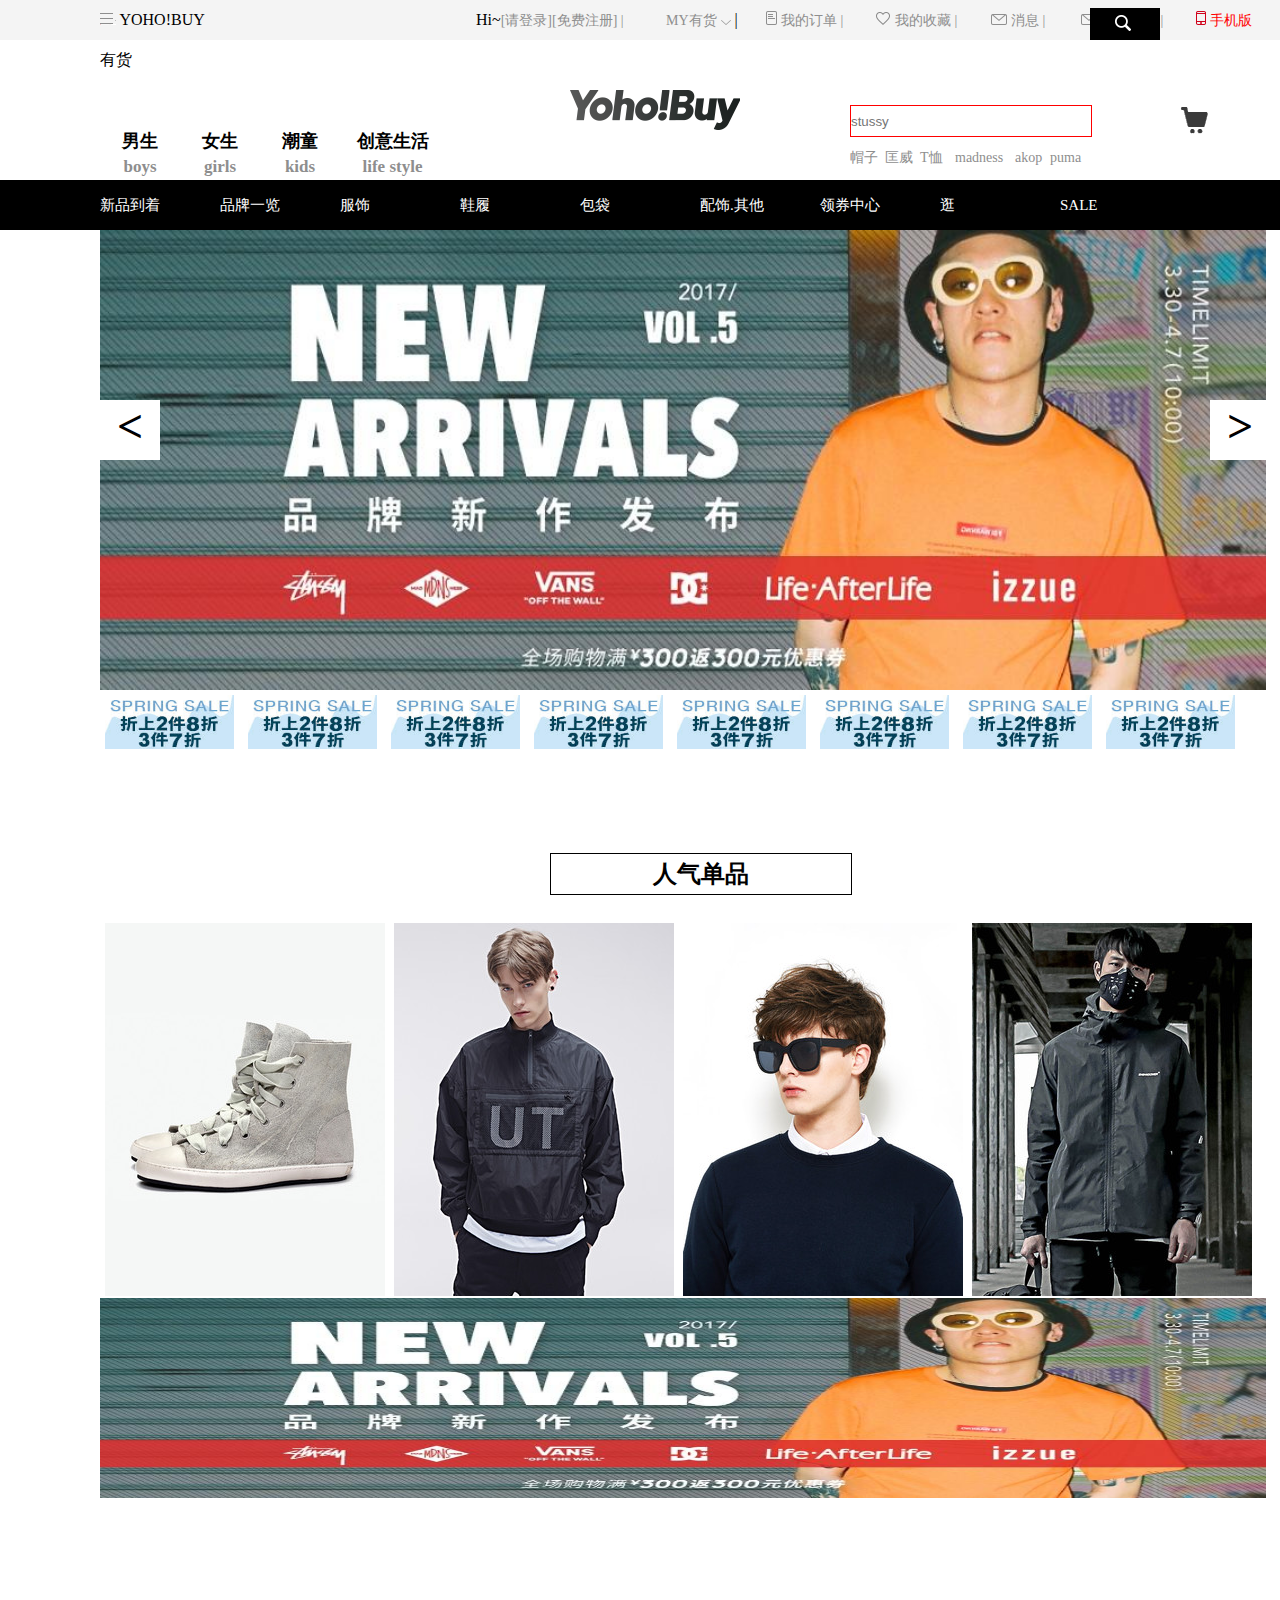
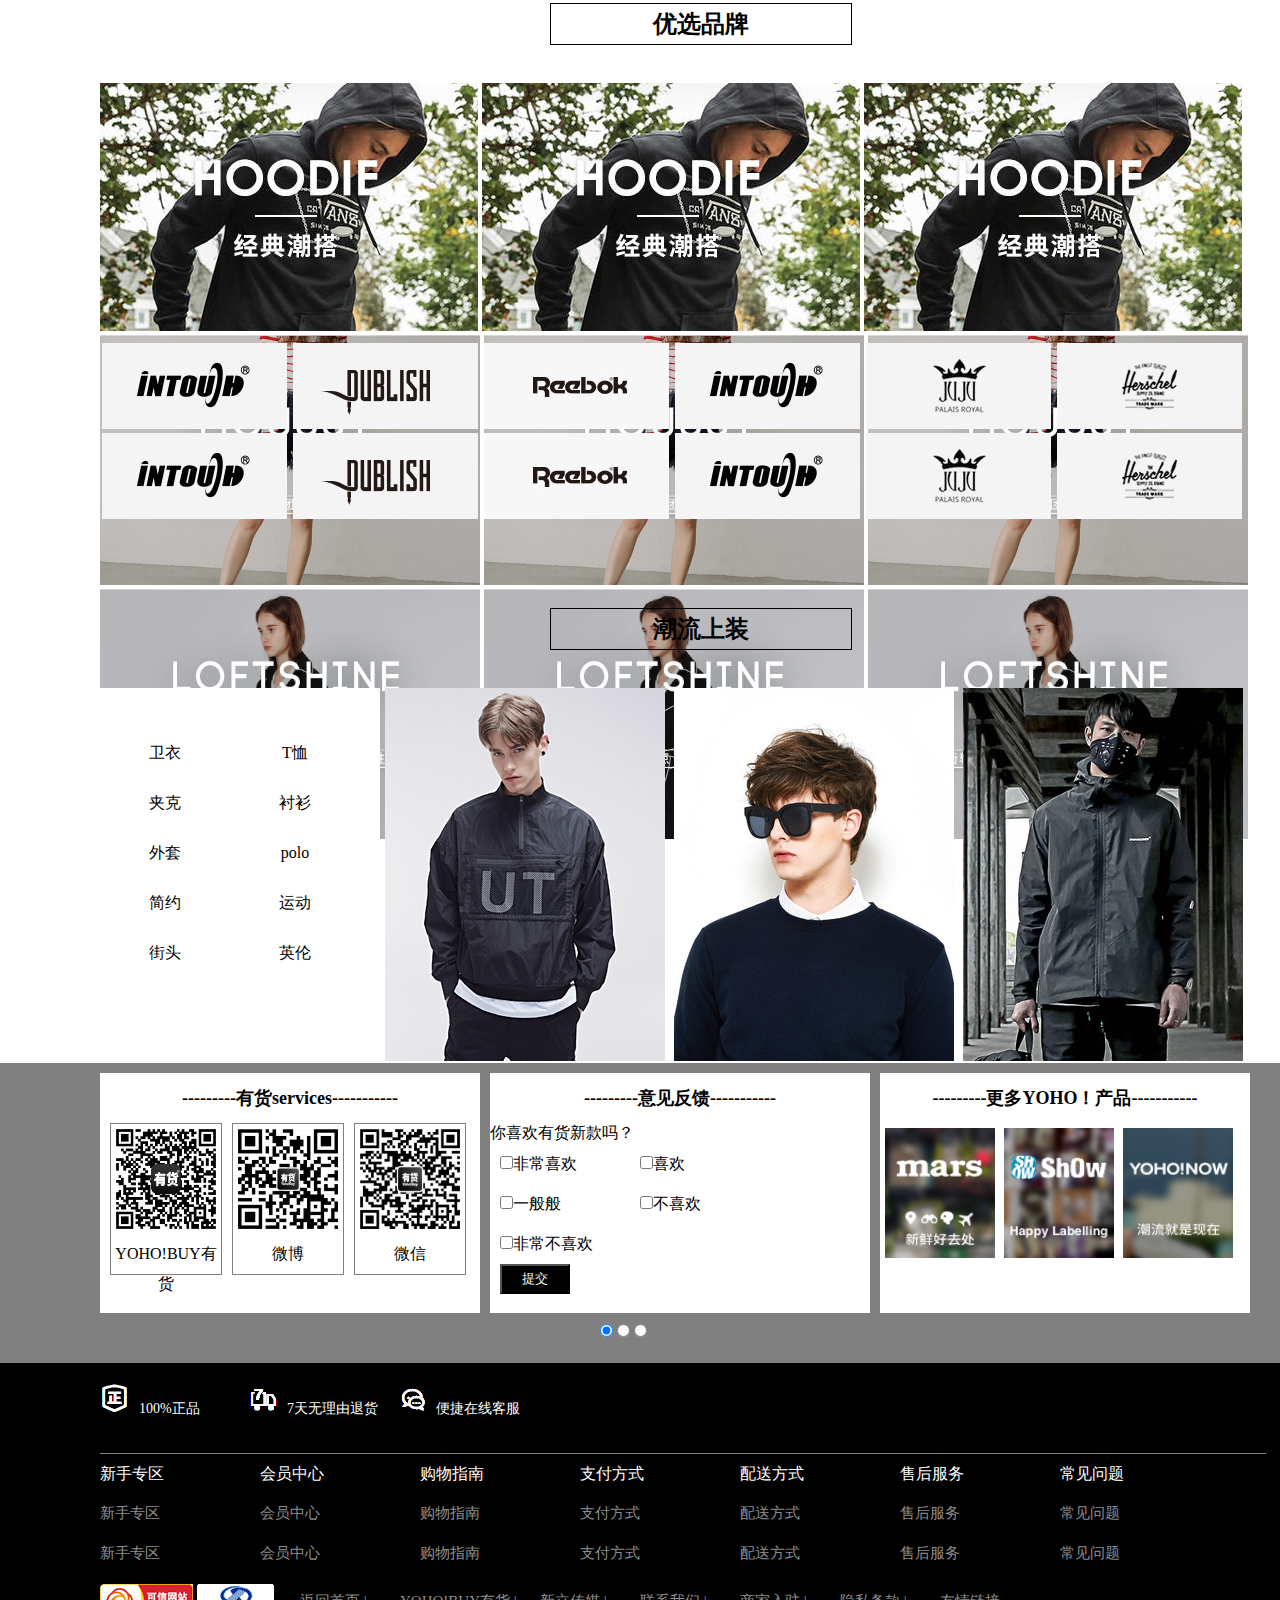
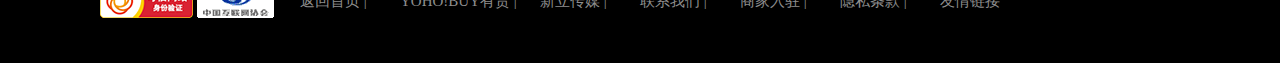
<file: 一期yoho/index.html>
<!DOCTYPE html>
<html lang="en">
<head>
    <meta charset="UTF-8">
    <title>yoho</title>
    <link rel="stylesheet" href="一期yoho.css"/>
</head>
<body>
<div class="top">
    <div class="topLeft">
        <span class="topLeft-span"></span>
        <a class="topLeft-a" href="">YOHO!BUY有货</a>
    </div>
    <div class="topLeft-bottom">
        <ul>
            <li><a href="">YOHO!</a></li>
            <li><a href="">YOHO!BOYS</a></li>
            <li><a href="">YOHO!GIRLS</a></li>
            <li><a href="">YOHO!SHOW</a></li>
            <li><a href="">YO'HOOD</a></li>
        </ul>
    </div>
    <div class="topRight">
        <ul>
            <li class="topRight-li1">
                Hi~<a href="">[请登录]</a><a href="">[免费注册]&nbsp;|&nbsp;</a>
            </li>
            <li class="topRight-li2">
                <a href="">MY有货</a>
                <span class="topRight-li2-span"></span>&nbsp;|&nbsp;
            </li>
            <li class="topRight-li3">
                <span class="topRight-li3-span"></span>
                <a href="">我的订单&nbsp;|&nbsp;</a>
            </li>
            <li class="topRight-li4">
                <span class="topRight-li4-span"></span>
                <a href="">我的收藏&nbsp;|&nbsp;</a></li>
            <li class="topRight-li5">
                <span class="topRight-li5-span"></span>
                <a href="">消息&nbsp;|&nbsp;</a></li>
            <li class="topRight-li6">
                <span class="topRight-li6-span"></span>
                <a href="">客户服务&nbsp;|&nbsp;</a>
            </li>
            <li class="topRight-li7">
                <span class="topRight-li7-span"></span>
                <a href="" id="topRight-li7-a">手机版</a>
            </li>
        </ul>
    </div>
</div>
<div class="logo">
    <div class="logoLeft">
        <ul>
            <li class="boy">
                <h1 class="boy1"><a class="BOY1">男生</a></h1>
                <h1 class="boy2"><a class="BOY2">boys</a></h1>
            </li>
            <li class="girl">
                <h1 class="girl1"><a class="GIRL1">女生</a></h1>
                <h1 class="girl2"><a class="GIRL2">girls</a></h1>
            </li>
            <li class="kids">
                <h1 class="kids1"><a class="KIDS1">潮童</a></h1>
                <h1 class="kids2"><a class="KIDS2">kids</a></h1>
            </li>
            <li id="logoLeft-end">
                <h1 class="logoLeft-H1"><a href="">创意生活</a></h1>
                <h1 class="logoLeft-H2"><a href="">life style</a></h1>
            </li>
        </ul>
    </div>
    <div class="mainLogo"></div>
    <div class="logoRight">
        <div>
            <form method="get" action="">
                <input type="text" placeholder="stussy" id="inp"/>
                <a href="" class="search"></a>
            </form>
            <div class="buycar"></div>
            <ul>
                <li><a href="">帽子</a></li>
                <li><a href="">匡威</a></li>
                <li><a href="">T恤</a></li>
                <li id="logoRight-li"><a href="">madness</a></li>
                <li><a href="">akop</a></li>
                <li><a href="">puma</a></li>
            </ul>
        </div>
    </div>
    <div class="buycar2"></div>
</div>
<div class="nav">
    <ul>
        <li><a href="">新品到着</a></li>
        <li><a href="">品牌一览</a></li>
        <li class="navCloth"><a href="">服饰</a></li>
        <li><a href="">鞋履</a></li>
        <li><a href="">包袋</a></li>
        <li><a href="">配饰.其他</a></li>
        <li><a href="">领券中心</a></li>
        <li><a href="">逛</a></li>
        <li><a href="">SALE</a></li>
    </ul>
</div>
<div class="mydiv">
    <div class="mydivLeft">
        <ul>
            <li class="cloth1"><a>上装</a></li>
            <li><a>t恤</a></li>
            <li><a>衬衫</a></li>
            <li><a>卫衣</a></li>
            <li><a>夹克</a></li>
            <li class="cloth1"><a>下装</a></li>
            <li><a>休闲</a></li>
            <li><a>卫衣</a></li>
        </ul>
    </div>
    <div class="mydivCenter">
        <ul>
            <li><a>上装</a></li>
            <li><a>t恤</a></li>
            <li class="cloth2"><a>衬衫</a></li>
            <li><a>卫衣</a></li>
            <li class="cloth2"><a>夹克</a></li>
            <li><a>下装</a></li>
            <li><a>休闲</a></li>
            <li><a>卫衣</a></li>
        </ul>
    </div>
    <div class="mydivRight">
        <ul>
            <li><a>上装</a></li>
            <li><a>t恤</a></li>
            <li><a>衬衫</a></li>
            <li><a>卫衣</a></li>
            <li><a>夹克</a></li>
            <li><a>下装</a></li>
            <li><a>休闲</a></li>
            <li><a>卫衣</a></li>
        </ul>
    </div>
    <img src="image/mydiv.jpg" class="mydivImg">
</div>
<div class="picture">
    <div class="picLeft"> < </div>
    <div class="picRight"> > </div>
</div>
<div class="pictures">
    <img src="image/01b3d02d37a50dc7be691fe2f0fc874c09.jpg" class="picture1"/>
    <img src="image/01b3d02d37a50dc7be691fe2f0fc874c09.jpg" class="picture2"/>
    <img src="image/01b3d02d37a50dc7be691fe2f0fc874c09.jpg"/>
    <img src="image/01b3d02d37a50dc7be691fe2f0fc874c09.jpg"/>
    <img src="image/01b3d02d37a50dc7be691fe2f0fc874c09.jpg"/>
    <img src="image/01b3d02d37a50dc7be691fe2f0fc874c09.jpg"/>
    <img src="image/01b3d02d37a50dc7be691fe2f0fc874c09.jpg"/>
    <img src="image/01b3d02d37a50dc7be691fe2f0fc874c09.jpg"/>
</div>
<div class="singHot">
    <h2>人气单品</h2>
    <div class="singHot-div">
        <a href=""><img src="image/01a5e8cd006d8c932b35ed9f5b321cc4bb.jpg"/></a>
        <a href=""><img src="image/029ea99112eddce58916f8676abf0561c5.jpg"/></a>
        <a href=""><img src="image/020c0379524fa8eb1c1dafc47411b2faaf.jpg"/></a>
        <a href=""><img src="image/019e5dcc6ae244aaccb8c0d7fa7e9fdec9.jpg"/></a>
    </div>
    <div class="singHot-end"><img src="image/index1.jpg"/></div>
</div>
<div class="brand">
    <h2>优选品牌</h2>
    <div class="brand-div1">
        <div class="b1 c">
            <img src="image/016843715998b76f6079f89292b93b1f2a.jpg"/>
            <img src="image/016843715998b76f6079f89292b93b1f2a.jpg"/>
            <img src="image/016843715998b76f6079f89292b93b1f2a.jpg"/>
        </div>
        <div class="b2 c">
            <img src="image/0157fab17297f20d10ec14829b4c60ed50.jpg"/>
            <img src="image/0157fab17297f20d10ec14829b4c60ed50.jpg"/>
            <img src="image/0157fab17297f20d10ec14829b4c60ed50.jpg"/>
        </div>
        <div class="b3 c">
            <img src="image/019f721494c479b0df3d86a008fe84d11d.jpg"/>
            <img src="image/019f721494c479b0df3d86a008fe84d11d.jpg"/>
            <img src="image/019f721494c479b0df3d86a008fe84d11d.jpg"/>
        </div>
    </div>
    <div class="brand-div2">
        <a href=""><img src="image/01e8cab4369c6bbd1ff1e29c752e71499a.jpg"/></a>
        <a href=""><img src="image/01f3d6cf96c63837f23bea75065f22e582.jpg"/></a>
        <a href=""><img src="image/01f5f105c37b5d988e024e5f09668e648b.jpg"/></a>
        <a href=""><img src="image/01e8cab4369c6bbd1ff1e29c752e71499a.jpg"/></a>
        <a href=""><img src="image/01f6d49ae0cb5b39e7988f91ac2eb18185.jpg"/></a>
        <a href=""><img src="image/01f25d66081a34b2deb0c6a597f087c25c.jpg"/></a>
        <a href=""><img src="image/01e8cab4369c6bbd1ff1e29c752e71499a.jpg"/></a>
        <a href=""><img src="image/01f3d6cf96c63837f23bea75065f22e582.jpg"/></a>
        <a href=""><img src="image/01f5f105c37b5d988e024e5f09668e648b.jpg"/></a>
        <a href=""><img src="image/01e8cab4369c6bbd1ff1e29c752e71499a.jpg"/></a>
        <a href=""><img src="image/01f6d49ae0cb5b39e7988f91ac2eb18185.jpg"/></a>
        <a href=""><img src="image/01f25d66081a34b2deb0c6a597f087c25c.jpg"/></a>
    </div>
</div>
<div class="Fashion">
    <h2>潮流上装</h2>
    <div class="Fashion-div">
        <div class="word">
            <ul>
                <li><a href="">卫衣</a></li>
                <li><a href="">T恤</a></li>
                <li><a href="">夹克</a></li>
                <li><a href="">衬衫</a></li>
                <li><a href="">外套</a></li>
                <li><a href="">polo</a></li>
                <li><a href="">简约</a></li>
                <li><a href="">运动</a></li>
                <li><a href="">街头</a></li>
                <li><a href="">英伦</a></li>
            </ul>
        </div>
        <a href=""><img src="image/029ea99112eddce58916f8676abf0561c5.jpg"/></a>
        <a href=""><img src="image/020c0379524fa8eb1c1dafc47411b2faaf.jpg"/></a>
        <a href=""><img src="image/019e5dcc6ae244aaccb8c0d7fa7e9fdec9.jpg"/></a>
    </div>
</div>
<div class="foot">
    <div class="footLeft">
        <p>---------有货services-----------</p>
        <div><img src="image/qr-app.png"/>YOHO!BUY有货</div>
        <div><img src="image/qr-weibo.png"/>微博</div>
        <div><img src="image/qr-weixin.png"/>微信</div>
    </div>
    <div class="footCenter">
        <p>---------意见反馈-----------</p>
        <div class="footCenter-div1">
            <span>你喜欢有货新款吗？</span><br/>
            <form action="" method="get">
                <ul class="footCenter-ul1">
                    <li><input type="checkbox"/>非常喜欢</li>
                    <li><input type="checkbox"/>一般般</li>
                    <li><input type="checkbox"/>非常不喜欢</li>
                    <input type="submit" value="提交" class="submit"/>
                </ul>

                <ul class="footCenter-ul2">
                    <li><input type="checkbox"/>喜欢</li>
                    <li><input type="checkbox"/>不喜欢</li>
                </ul>
            </form>
        </div>
        <div class="footCenter-div2">
            <span>你可以方便找到想查看的内容吗？</span><br/>
            <form action="" method="get">
                <ul class="footCenter-ul1">
                    <li><input type="checkbox"/>非常方便</li>
                    <li><input type="checkbox"/>一般般</li>
                    <li><input type="checkbox"/>非常不方便</li>
                    <input type="submit" value="提交" class="submit"/>
                </ul>

                <ul class="footCenter-ul2">
                    <li><input type="checkbox"/>方便</li>
                    <li><input type="checkbox"/>不方便</li>
                </ul>
            </form>
        </div>
        <div class="footCenter-div3">
            <span>你有哪些意见或建议？</span><br/>
            <form action="" method="get">
                <textarea style="width: 300px; height: 100px;"></textarea>
                <input type="submit" value="提交" id="submit"/>
            </form>
        </div>
    </div>
    <div class="footRight">
        <p>---------更多YOHO！产品-----------</p>
        <img src="image/mars.png"/>
        <img src="image/show.png"/>
        <img src="image/yoho.png"/>
    </div>
    <div class="footEnd">
        <form>
            <input type="radio" name="footEnd-button" class="footEnd-radio1" checked="checked">
            <input type="radio" name="footEnd-button" class="footEnd-radio2">
            <input type="radio" name="footEnd-button" class="footEnd-radio3">
        </form>

    </div>
</div>
<div class="bottom">
    <div class="bottomTop">
        <div class="bottomTop-left">
            <div><img src="image/2017-04-03_172738.png"/></div>
            <span><a href="">100%正品</a></span>
        </div>
        <div class="bottomTop-center">
            <div><img src="image/2017-04-03_172800.png"/></div>
            <span><a href="">7天无理由退货</a></span>
        </div>
        <div class="bottomTop-right">
            <div><img src="image/2017-04-03_172814.png"/></div>
            <span><a href="">便捷在线客服</a></span>
        </div>
    </div>
    <div class="bottomDown">
        <ul class="bottomDown-ul1">
            <li>新手专区</li>
            <li>会员中心</li>
            <li>购物指南</li>
            <li>支付方式</li>
            <li>配送方式</li>
            <li>售后服务</li>
            <li>常见问题</li>
        </ul>
        <ul class="bottomDown-ul2">
            <li>新手专区</li>
            <li>会员中心</li>
            <li>购物指南</li>
            <li>支付方式</li>
            <li>配送方式</li>
            <li>售后服务</li>
            <li>常见问题</li>
        </ul>
        <ul class="bottomDown-ul2">
            <li>新手专区</li>
            <li>会员中心</li>
            <li>购物指南</li>
            <li>支付方式</li>
            <li>配送方式</li>
            <li>售后服务</li>
            <li>常见问题</li>
        </ul>
        <img src="image/credit-flag3.png"/>
        <img src="image/isc2.png"/>
        <ul class="bottomDown-ul3">
            <li>返回首页&nbsp;|&nbsp;</li>
            <li id="bottomDown-ul3-li">YOHO!BUY有货&nbsp;|&nbsp;</li>
            <li>新立传媒&nbsp;|&nbsp;</li>
            <li>联系我们&nbsp;|&nbsp;</li>
            <li>商家入驻&nbsp;|&nbsp;</li>
            <li>隐私条款&nbsp;|&nbsp;</li>
            <li>友情链接</li>
        </ul>
    </div>
</div>

<script src="一期yoho.js"></script>
</body>
</html>
</file>
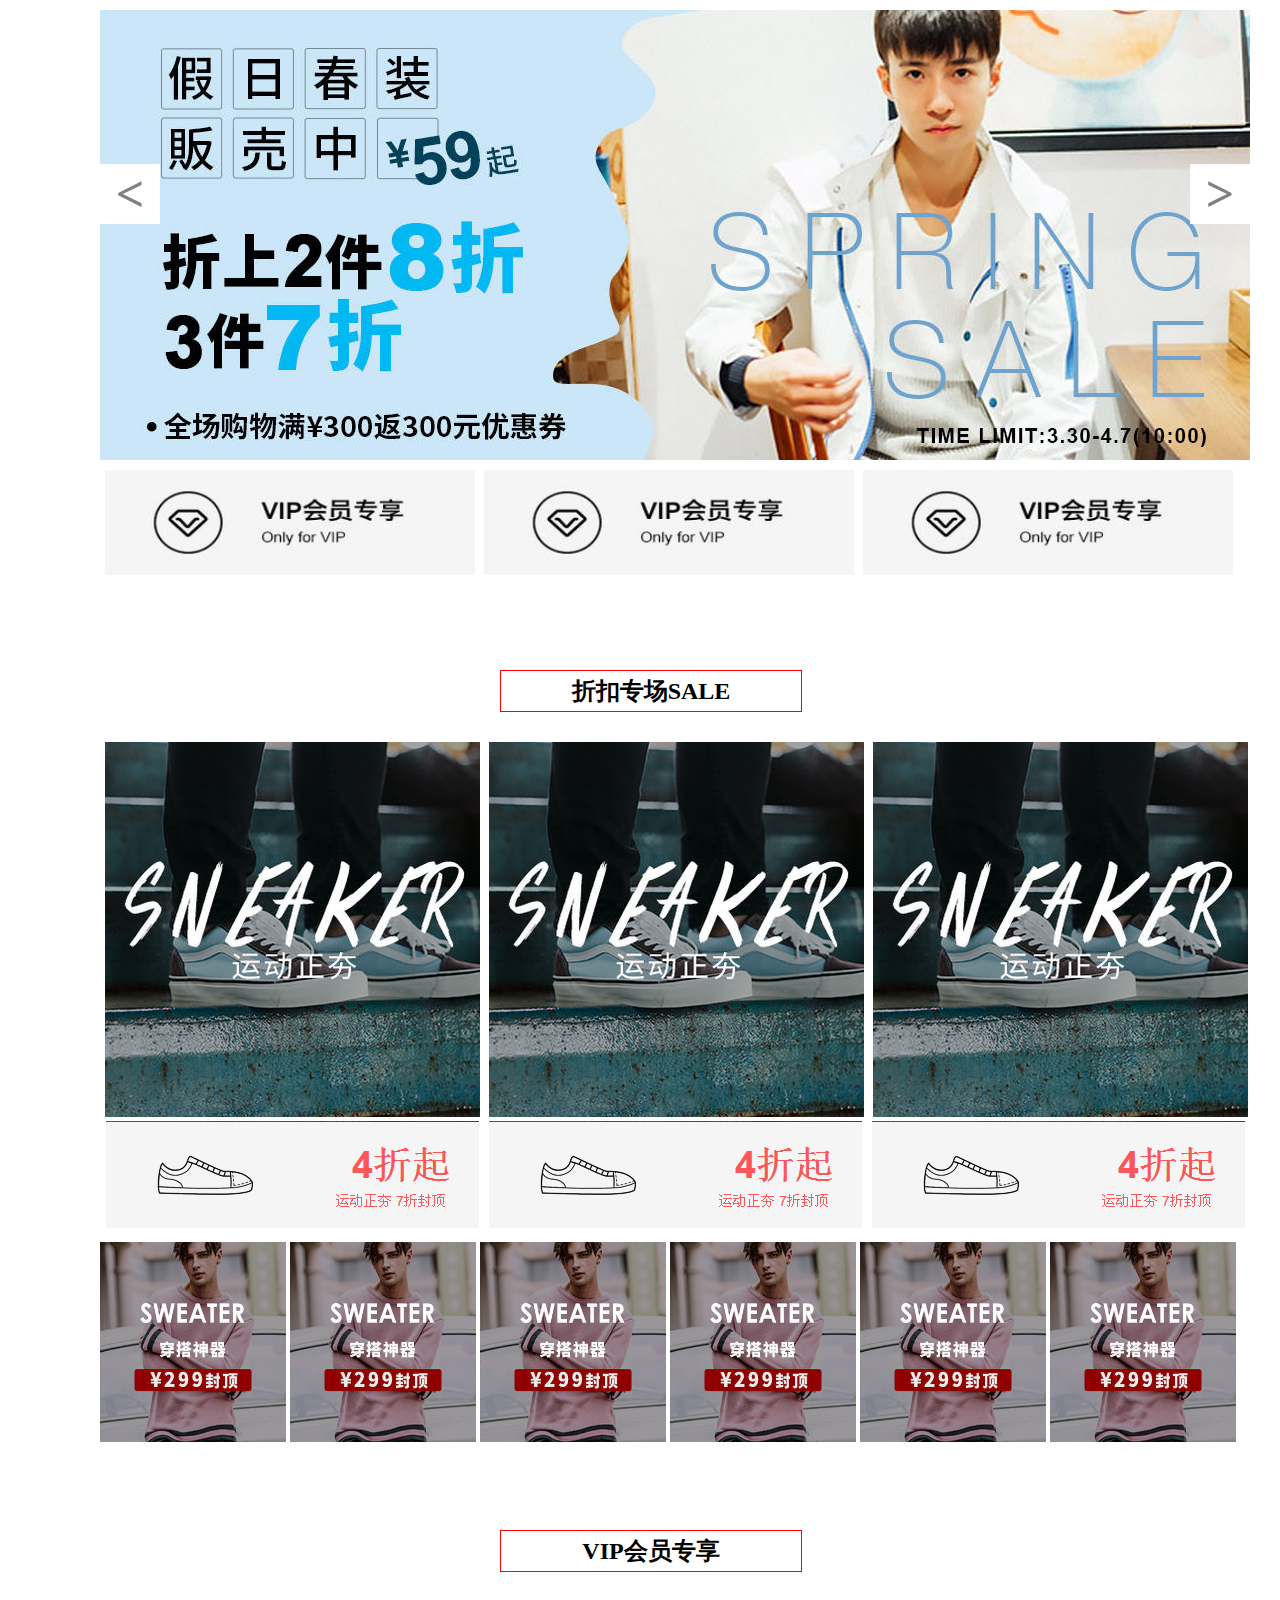
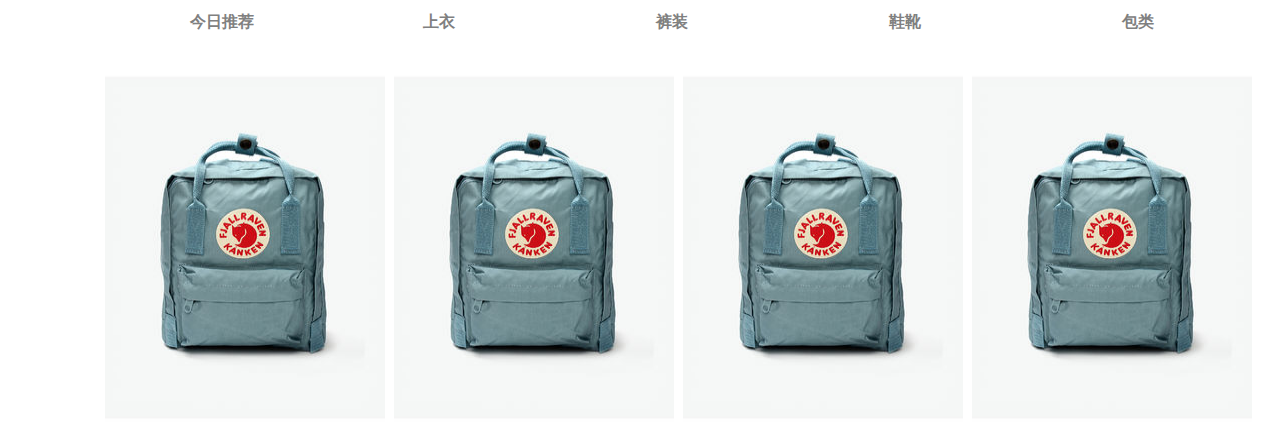
<file: 一期yoho/SALE.html>
<!DOCTYPE html>
<html lang="en">
<head>
    <meta charset="UTF-8">
    <title>Title</title>
    <link rel="stylesheet" href="SALE.css"/>
</head>
<body>
<div class="top">
    <a href=""><img src="image/sale1.jpg" class="top1"/></a>
    <div class="topLeft"><a href=""> < </a> </div>
    <div class="topRight"><a href=""> > </a></div>
</div>
<div class="vipPic">
    <a href=""><img src="image/01cc281a942c0afaabca5d01fa84759d2b.jpg" class="vipPic1"/></a>
    <a href=""><img src="image/01cc281a942c0afaabca5d01fa84759d2b.jpg" class="vipPic2"/></a>
    <a href=""><img src="image/01cc281a942c0afaabca5d01fa84759d2b.jpg"/></a>
</div>
<div class="SALE">
    <h2>折扣专场SALE</h2>
    <div class="SALE-content">
        <a href=""><img src="image/01b5d1de147ea5ad685f52b5288313e983.jpg"/></a>
        <a href=""><img src="image/01b5d1de147ea5ad685f52b5288313e983.jpg"/></a>
        <a href=""><img src="image/01b5d1de147ea5ad685f52b5288313e983.jpg"/></a>
        <a href=""><img src="image/2017-04-04_151017.png"/></a>
        <a href=""><img src="image/2017-04-04_151017.png"/></a>
        <a href=""><img src="image/2017-04-04_151017.png"/></a>
    </div>
    <div class="SALE-content2">
        <a href=""><img src="image/020016d57fca2be30b9ceccdf8d8d51f71.jpg"/></a>
        <a href=""><img src="image/020016d57fca2be30b9ceccdf8d8d51f71.jpg"/></a>
        <a href=""><img src="image/020016d57fca2be30b9ceccdf8d8d51f71.jpg"/></a>
        <a href=""><img src="image/020016d57fca2be30b9ceccdf8d8d51f71.jpg"/></a>
        <a href=""><img src="image/020016d57fca2be30b9ceccdf8d8d51f71.jpg"/></a>
        <a href=""><img src="image/020016d57fca2be30b9ceccdf8d8d51f71.jpg"/></a>
    </div>
</div>
<div class="vip">
    <h2>VIP会员专享</h2>
    <div class="vip-nav">
        <div class="vip-nav1"><span class="span1">今日推荐</span></div>
        <div class="vip-nav2"><span class="span2">上衣</span></div>
        <div class="vip-nav3"><span class="span3">裤装</span></div>
        <div class="vip-nav4"><span class="span4">鞋靴</span></div>
        <div class="vip-nav5"><span class="span5">包类</span></div>
    </div>
    <div class="vipSale1">
        <a href=""><img src="image/02c24cbd9d63094eb516156a54b6b1409c.jpg"/></a>
        <a href=""><img src="image/02c24cbd9d63094eb516156a54b6b1409c.jpg"/></a>
        <a href=""><img src="image/02c24cbd9d63094eb516156a54b6b1409c.jpg"/></a>
        <a href=""><img src="image/02c24cbd9d63094eb516156a54b6b1409c.jpg"/></a>
    </div>
    <div class="vipSale2">
        <a href=""><img src="image/022c3d315009862ec02fbc090982cb3d9e.jpg"/></a>
        <a href=""><img src="image/022c3d315009862ec02fbc090982cb3d9e.jpg"/></a>
        <a href=""><img src="image/022c3d315009862ec02fbc090982cb3d9e.jpg"/></a>
        <a href=""><img src="image/022c3d315009862ec02fbc090982cb3d9e.jpg"/></a>
    </div>
</div>
<script src="SALE.js"></script>
</body>
</html>
</file>
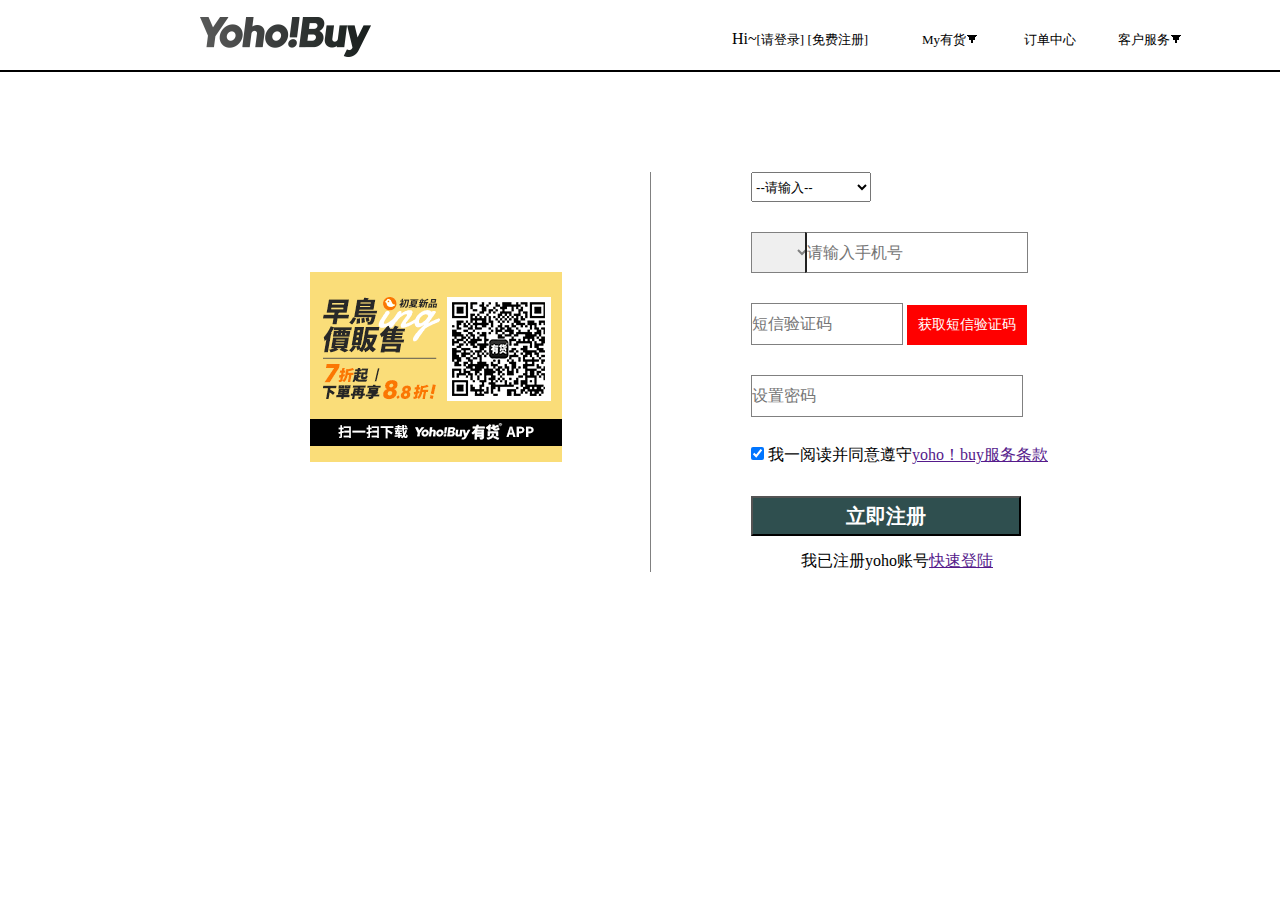
<file: 一期yoho/用户注册.html>
<!DOCTYPE html>
<html lang="en">
<head>
    <meta charset="UTF-8">
    <title>Title</title>
    <link rel="stylesheet" href="用户注册.css"/>
</head>
<body>
<div class="main">
    <div class="top">
        <div class="logo">
            <img src="image/logo_e.png"/>
        </div>
        <ul class="topRight-ul">
            <li id="topRight-li">Hi~<a href="">[请登录]</a><a href=""> [免费注册]</a></li>
            <li class="topRightli2"><a href="">My有货<img src="image/2017-04-05_210329.png"/></a></li>
            <li><a href="">订单中心</a></li>
            <li class="topRightli4"><a href="">客户服务<img src="image/2017-04-05_210329.png"/></a></li>
        </ul>
        <div class="topRight-bottom1">
            <ul>
                <li><a href="">我的收藏</a></li>
                <li><a href="">优惠券</a></li>
            </ul>
        </div>
        <div class="topRight-bottom2">
            <ul>
                <li><a href="">在线客服</a></li>
                <li><a href="">帮助中心</a></li>
            </ul>
        </div>
    </div>
    <div class="content">
        <div class="content-Left">
            <img src="image/02966861963d16cbdbeadc248ed11041d2.png"/>
        </div>
        <div class="content-Right">
            <form>
                <select class="contentRight-top" onchange="telnumChange();"> </select>
                <br/>
                <select class="contentRight-span"></select>
                <input type="text" placeholder="请输入手机号" class="tel">
                <input type="text" placeholder="短信验证码" class="message"/>
                <span class="getMessage">获取短信验证码</span>
                <input type="text" placeholder="设置密码" class="passWord">
                <br/>
                <input type="checkbox" checked="checked" class="rules">
                <span>我一阅读并同意遵守<a href="">yoho！buy服务条款</a></span>
                <input type="button" value="立即注册" class="regedit">
                <br/>
                <span class="ok">我已注册yoho账号</span><a href="">快速登陆</a>
            </form>
        </div>
    </div>
</div>
<script src="用户注册.js"></script>
</body>
</html>
</file>
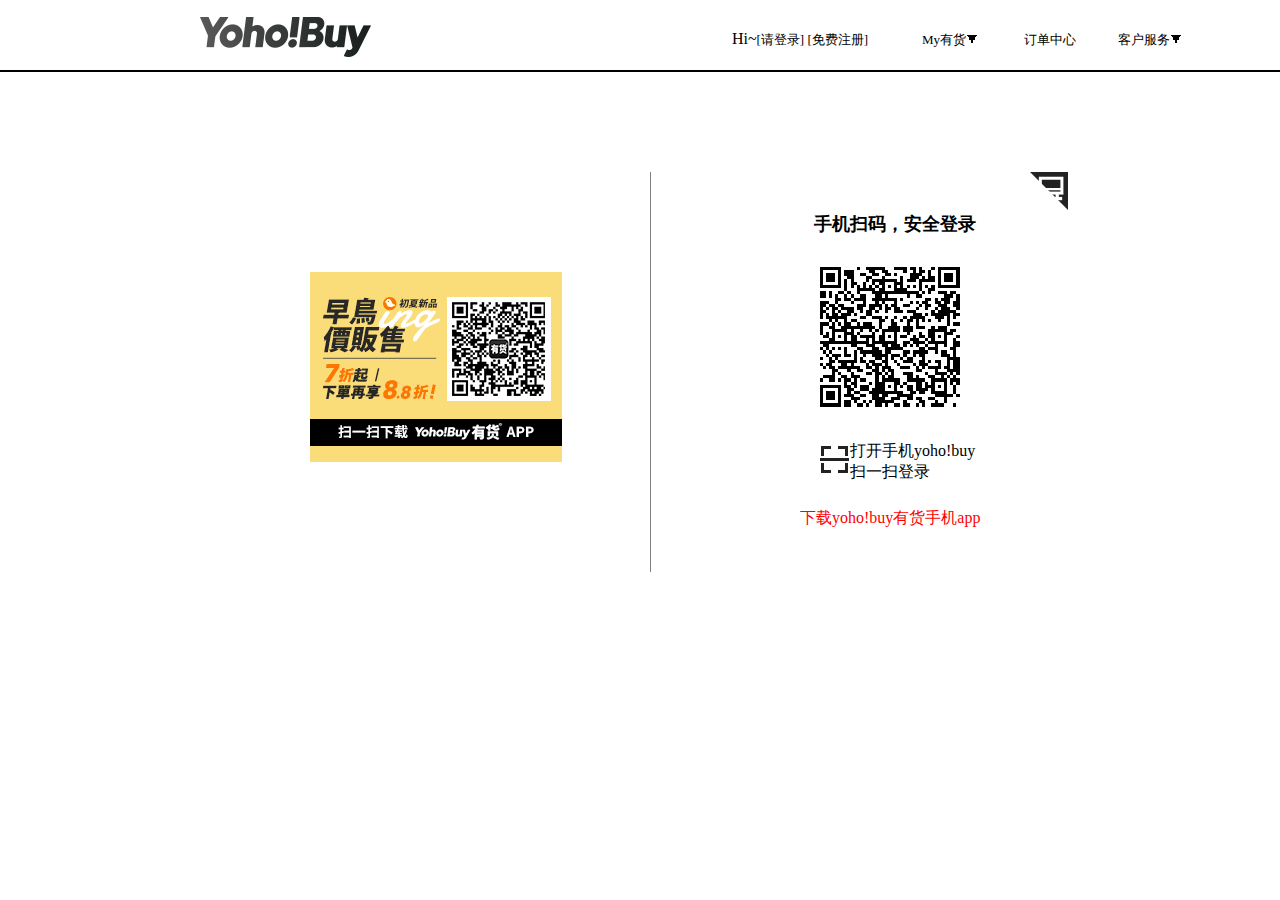
<file: 一期yoho/用户登录.html>
<!DOCTYPE html>
<html lang="en">
<head>
    <meta charset="UTF-8">
    <title>Title</title>
    <link rel="stylesheet" href="用户登录.css"/>
</head>
<body>
<div class="main">
    <div class="top">
        <div class="logo">
            <img src="image/logo_e.png"/>
        </div>
        <ul class="topRight-ul">
            <li id="topRight-li">Hi~<a href="">[请登录]</a><a href=""> [免费注册]</a></li>
            <li class="topRightli2"><a href="">My有货<img src="image/2017-04-05_210329.png"/></a></li>
            <li><a href="">订单中心</a></li>
            <li class="topRightli4"><a href="">客户服务<img src="image/2017-04-05_210329.png"/></a></li>
        </ul>
        <div class="topRight-bottom1">
            <ul>
                <li><a href="">我的收藏</a></li>
                <li><a href="">优惠券</a></li>
            </ul>
        </div>
        <div class="topRight-bottom2">
            <ul>
                <li><a href="">在线客服</a></li>
                <li><a href="">帮助中心</a></li>
            </ul>
        </div>
    </div>
    <div class="content">
        <div class="content-Left">
            <img src="image/02966861963d16cbdbeadc248ed11041d2.png"/>
        </div>
        <div class="content-Right">
            <div class="qrCode"></div>
            <p class="content-Right-p">
                <span>会员登录</span>
                <select class="content-Right-select">
                    <option>中国+86</option>
                </select>
            </p>
            <div class="loginMethod">
                <div class="loginMethod1">普通登陆</div>
                <div class="loginMethod2">手机验证登陆</div>
            </div>
            <form method="get" action="" class="form1">
                    <input type="text" placeholder="邮箱/手机号码" name="uname" class="uname"/>
                    <input type="password" placeholder="密码" name="pword" class="pword"/>
                    <div class="move">
                        <div class="moveButton"></div>
                        <div class="moveButton2"></div>
                    </div>
                <div class="movein">
                    <div class="smallMove"></div>
                </div>
                <a href="" class="submit">登录</a>
            </form>
            <form method="get" action="" class="form2">
                <input type="text" placeholder="手机号码" name="tel" class="tel"/>
                <div class="move">
                    <div class="moveButton"></div>
                    <div class="moveButton"></div>
                </div>
                <div class="movein">
                    <div class="smallMove"></div>
                </div>
                <input type="text" placeholder="短信验证码" class="message"/>
                <a class="getMessage">获取短信验证码</a>
                <a href="" class="submit">登录</a>
            </form>
            <ul class="ul">
                <li><a href=""><input type="checkbox" checked="checked">记住登录状态</a></li>
                <li><a href="">&nbsp;&nbsp;忘记密码？|</a></li>
                <li><a href="">快速登陆</a></li>
            </ul>
        </div>
        <div class="content-Right2">
            <div class="qrCode2"></div>
            <p class="headp">手机扫码，安全登录</p>
            <div class="picMove">
                <img src="image/2017-04-07_191310.png"/>
                <div class="picMove2"></div>
            </div>
            <div>
                <span class="scan"></span>
                <span class="scan2">打开手机yoho!buy<br/>扫一扫登录</span>
            </div>
            <a href="" class="download">下载yoho!buy有货手机app</a>
        </div>
    </div>
</div>
<script src="用户登录.js"></script>
</body>
</html>
</file>
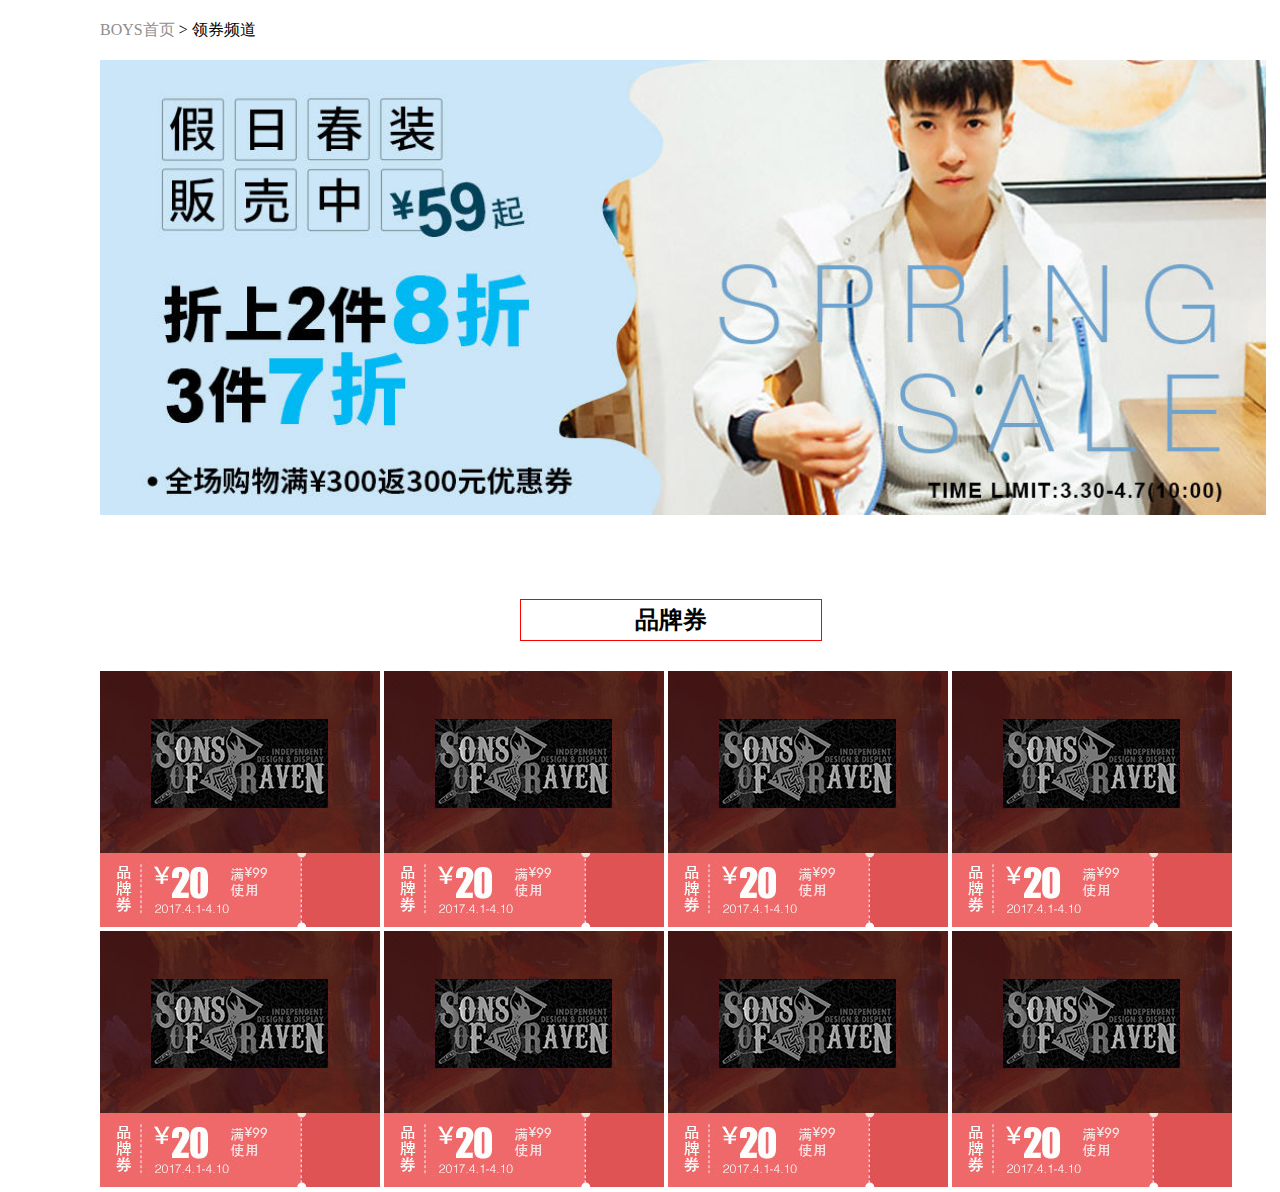
<file: 一期yoho/领券中心.html>
<!DOCTYPE html>
<html lang="en">
<head>
    <meta charset="UTF-8">
    <title>Title</title>
    <link rel="stylesheet" href="领券中心.css"/>
</head>
<body>
<p><span class="head">BOYS首页</span> > 领券频道</p>
<img src="image/sale1.jpg" class="headPicture"/>
<div class="content">
    <h2 class="ticket">品牌券</h2>
    <div class="ticketMore">
        <a href=""><img src="image/0148a4e71aa7586a4fdedc6ba7607f3ac4.jpg"/></a>
        <a href=""><img src="image/0148a4e71aa7586a4fdedc6ba7607f3ac4.jpg"/></a>
        <a href=""><img src="image/0148a4e71aa7586a4fdedc6ba7607f3ac4.jpg"/></a>
        <a href=""><img src="image/0148a4e71aa7586a4fdedc6ba7607f3ac4.jpg"/></a>
        <a href=""><img src="image/0148a4e71aa7586a4fdedc6ba7607f3ac4.jpg"/></a>
        <a href=""><img src="image/0148a4e71aa7586a4fdedc6ba7607f3ac4.jpg"/></a>
        <a href=""><img src="image/0148a4e71aa7586a4fdedc6ba7607f3ac4.jpg"/></a>
        <a href=""><img src="image/0148a4e71aa7586a4fdedc6ba7607f3ac4.jpg"/></a>
    </div>
</div>
</body>
</html>
</file>
<file: 一期yoho/一期yoho.css>
*{
    margin:0px;
    padding:0px;
}
.top{
    width:100%;
    height:40px;
    background: #f4f4f4;
}
.topLeft{
    width:120px;
    height:40px;
    line-height:40px;
    float: left;
    margin-left:100px;
}
.topLeft-span{
    width: 16px;
    height:12px;
    display: inline-block;
    background: url("image/sprite.base.png");
    background-position: -18px -68px;
}
.topLeft-a{
    text-decoration: none;
    color: #000;
}
.topLeft-bottom{
    width:200px;
    height:210px;
    background: #f4f4f4;
    margin-left:100px;
    margin-top: 40px;
    position: absolute;
    z-index: 1;
    display: none;
}
.topLeft-bottom ul li{
    list-style: none;
    line-height: 40px;

}
.topLeft-bottom ul li a{
    text-decoration: none;
    color: #9196a0;
    margin-left:24px;
}
.topRight{
    width:790px;
    height:40px;
    margin-left:476px;
}
.topRight ul{
   line-height: 40px;
}
.topRight ul li{
    list-style: none;
    float: left;
}
.topRight ul li a{
    text-decoration: none;
    font-size: 14px;
    color: #8e8e8e;
}
.topRight-li1{
    width:190px;
    height:20px;
}
.topRight-li2{
    width:100px;
    height:20px;
}
.topRight-li2-span{
    display: inline-block;
    width:10px;
    height:5px;
    background: url("image/sprite.base.png");
    background-position: -89px -16px;
}
.topRight-li3{
    width:110px;
    height:20px;
}
.topRight-li3-span{
    display: inline-block;
    width:11px;
    height:14px;
    background: url("image/sprite.base.png");
    background-position: -72px -50px;
}
.topRight-li4{
    width:115px;
    height:20px;
}
.topRight-li4-span{
    display: inline-block;
    width:15px;
    height:13px;
    background: url("image/sprite.base.png");
    background-position: -72px -32px;
}
.topRight-li5{
    width:90px;
    height:20px;
}
.topRight-li5-span{
    display: inline-block;
    width:16px;
    height:11px;
    background: url("image/sprite.base.png");
    background-position: 0px -68px;
}
.topRight-li6{
    width:115px;
    height:20px;
}
.topRight-li6-span{
    display: inline-block;
    width:16px;
    height:11px;
    background: url("image/sprite.base.png");
    background-position: 0px -68px;
}
.topRight-li7{
    width:70px;
    height:20px;
}
.topRight-li7-span{
    display: inline-block;
    width:10px;
    height:14px;
    background: url("image/sprite.base.png");
    background-position: -89px 0px;
}
#topRight-li7-a{
    font-size: 14px;
    color: red;
}
.logo{
    width:100%;
    height:140px;
    position: relative;
}
.logoLeft{
    width:430px;
    height:60px;
    position: absolute;
    left:100px;
    top:78px;
}

.boy{
    width:80px;
    height:60px;
    list-style: none;
    float: left;
    text-align: center;
}
.boy1{
    height:25px;
}
.BOY1{
    font-size: 18px;
    font-weight: bold;
    color: #000;
    text-decoration: none;
}
.BOY2{
    font-size: 17px;
    color: #8e8e8e;
    text-decoration: none;
}
.girl{
    width:80px;
    height:60px;
    list-style: none;
    float: left;
    text-align: center;
}
.girl1{
    height:25px;
}
.GIRL1{
    font-size: 18px;
    font-weight: bold;
    color: #000;
    text-decoration: none;
}
.GIRL2{
    font-size: 17px;
    color: #8e8e8e;
    text-decoration: none;
}
.kids{
    width:80px;
    height:60px;
    list-style: none;
    float: left;
    text-align: center;
}
.kids1{
    height:25px;
}
.KIDS1{
    font-size: 18px;
    font-weight: bold;
    color: #000;
    text-decoration: none;
}
.KIDS2{
    font-size: 17px;
    color: #8e8e8e;
    text-decoration: none;
}
.logoLeft-H1{
    height:25px;
}

.logoLeft-H1 a{
    font-size: 18px;
    font-weight: bold;
    color: #000;
    text-decoration: none;
}
.logoLeft-H2 a{
    font-size: 17px;
    color: #8e8e8e;
    text-decoration: none;
}
#logoLeft-end{
    width:105px;
    height:60px;
    list-style: none;
    float: left;
    text-align: center;
}
.mainLogo{
    width:170px;
    height:40px;
    background: url("image/logo_e.png");
    position: absolute;
    left:570px;
    top:50px;
}
.logoRight{

    position: absolute;
    left:850px;
}
#inp{
    width:240px;
    height:30px;
    border:1px solid red;
    margin-top:65px;
}
.search{
    display: inline-block;
    width:70px;
    height:32px;
    background: black no-repeat;
    background-image: url("image/search.png");
    background-position: 25px 7px;
    position: absolute;
    left:240px;
    margin-top:-32px;
}
.buycar{
    width:30px;
    height:28px;
    background:yellow;
    background: url("image/购物车.png");
    position: absolute;
    left:330px;
    margin-top: -30px;
}
.logoRight ul{
    line-height: 40px;
}
.logoRight ul li{
    list-style: none;
    float: left;
    width:35px;
    height:20px;
}
.logoRight ul li a{
    text-decoration: none;
    text-align: center;
    font-size:14px;
    color: #8e8e8e;
}
#logoRight-li{
    width:60px;
    height:20px;
}
.buycar2{
    width:300px;
    height:300px;
    background: url("image/timg.jpg");
    background-size: 300px 300px;
    position: absolute;
    left:965px;
    top:98px;
    z-index: 10;
    display: none;

}
.nav{
    width:100%;
    height:50px;
    background: black;
}
.nav ul{
    margin-left: 100px;
}
.nav ul li{
    list-style: none;
    float: left;
    width:120px;
    height:50px;
    line-height: 50px;
}
.nav ul li a{
    text-decoration: none;
    text-align: center;
    font-size: 15px;
    color: white;
}
.nav ul li a:hover{
    text-decoration: underline;
    text-underline-color: white;
}

.mydiv{
    width:1166px;
    height:300px;
    margin-left: 100px;
    display: none;
    position: absolute;
    z-index: 100;
    background: white;
}
.mydivLeft{
    width:230px;
    height:100%;
    float: left;
    border-right: 1px solid gray;
}
.mydivLeft ul{

}
.mydivLeft ul li{
    list-style: none;
    width:80%;
    height:38px;
    line-height: 38px;
}
.mydivLeft ul li a{
    text-decoration: none;
}
.cloth1{
    border-bottom: 1px solid black;
    color: red;
}
.mydivCenter{
    width:230px;
    height:100%;
    float: left;
    border-right: 1px solid gray;
    margin-left: 50px;
}
.mydivCenter ul li{
    list-style: none;
    width:80%;
    height:38px;
    line-height: 38px;
}
.mydivCenter ul li a{
    text-decoration: none;
}
.cloth2{
    border-bottom: 1px solid black;
    color: red;
}
.mydivRight{
    width:230px;
    height:100%;
    float: left;
    border-right: 1px solid gray;
    margin-left: 50px;
}
.mydivRight ul li{
    list-style: none;
    width:80%;
    height:38px;
    line-height: 38px;
}
.mydivRight ul li a{
    text-decoration: none;
    color: gray;
}
.mydivImg{
    width:285px;
    height:260px;
    margin-left: 50px;
    margin-top: 20px;
}


.picture{
    width:1166px;
    height:460px;
    background: url("image/index1.jpg");
    background-size: 100% 100%;
    margin-left: 100px;
    position: relative;
}
.picLeft{
    width:60px;
    height:60px;
    background: white;
    position: absolute;
    font-size: 46px;
    font-weight: bold;
    text-align: center;
    top:170px;
}
.picRight{
    width:60px;
    height:60px;
    background: white;
    font-size: 46px;
    font-weight: bold;
    text-align: center;
    position: absolute;
    left:1110px;
    top:170px;
}
.pictures{
    margin-left: 95px;
}
.pictures img{
    width:129px;
    height:54px;
    margin-left: 10px;
    margin-top:5px;
}
.singHot{
    width:1166px;
    height:750px;
    margin-left: 100px;
    position: relative;
}
.singHot h2{
    width:300px;
    height:40px;
    border: 1px solid black;
    text-align: center;
    line-height:40px;
    position: absolute;
    top:100px;
    left:450px;
}
.singHot-div{
    width:1166px;
    height:375px;
    position: absolute;
    top:170px;
}
.singHot-div img{
    margin-left:5px;
}
.singHot-div img:hover{
    opacity:0.5;
}
.singHot-end{
    width:1166px;
    height:200px;
    position: absolute;
    top:545px;
}
.singHot-end img{
    width:100%;
    height:100%;
}
.brand{
    width:1166px;
    height:605px;
    margin-left: 100px;
    position: relative;
}
.brand h2{
    width:300px;
    height:40px;
    border: 1px solid black;
    text-align: center;
    line-height:40px;
    position: absolute;
    top:100px;
    left:450px;
}
.brand-div1{
    width:100%;
    height:250px;
    position: absolute;
    top:180px;

}
.b1{

}
.b2{

}
.b2 img{
    width:380px;
    height:250px;
}
.b3{

}
.b3 img{
    width:380px;
    height:250px;
}
.brand-div2{
    position:absolute;
    top:440px;
}
.brand-div2 img{
    margin-left: 2px;
}
.brand-div2 img:hover{
    opacity: 0.5;
}
.Fashion{
    width:1166px;
    height:555px;
    margin-left: 100px;
    position: relative;
}
.Fashion h2{
    width:300px;
    height:40px;
    border: 1px solid black;
    text-align: center;
    line-height:40px;
    position: absolute;
    top:100px;
    left:450px;
}
.Fashion-div{
    position: absolute;
    top:180px;
}
.Fashion-div img{
    margin-left:5px;
}
.Fashion-div img:hover{
    opacity: 0.5;
}
.word{
    width:280px;
    height:375px;
    background: white;
    float: left;
}
.word ul{
    margin-top:40px;
}
.word ul li{
    width:130px;
    height:50px;
    list-style: none;
    float: left;
    text-align: center;
    line-height: 50px;
}
.word ul li a{
    text-decoration: none;
    color: #000;
}
.foot{
    width:100%;
    height:300px;
    background: gray;
}
.footLeft{
    width:380px;
    height:240px;
    background: white;
    margin-left: 100px;
    margin-top:10px;
    float: left;
}
.footLeft p{
    text-align: center;
    line-height: 50px;
    font-size: 18px;
    font-weight: bold;
}
.footLeft div{
    width:110px;
    height:150px;
    border: 1px solid gray;
    margin-left: 10px;
    float: left;
    text-align: center;
    line-height: 30px;
}
.footLeft img{
    width:100px;
    height:100px;
    margin-top:5px;
}
.footCenter{
    width:380px;
    height:240px;
    background: white;
    margin-left:10px;
    margin-top:10px;
    float: left;
    position: relative;
}
.footCenter p{
    text-align: center;
    line-height: 50px;
    font-size: 18px;
    font-weight: bold;
}
.footCenter-div1{
    position: absolute;
    display: block;
}
.footCenter-div2{
    position: absolute;
    display: none;
}
.footCenter-div3{
    position: absolute;
    display: none;
}
.footCenter-div3 textarea{
    margin-left: 20px;
    margin-top: 10px;
}
.footCenter-ul1{
    margin-left: 10px;
}
.footCenter-ul1 li{
    list-style: none;
    width:120px;
    height:40px;
    line-height: 40px;
}
.footCenter-ul2{
    margin-left: 150px;
    margin-top: -150px;
}
.footCenter-ul2 li{
    list-style: none;
    width:120px;
    height:40px;
    line-height: 40px;
}
.submit{
    width:70px;
    height:30px;
    background: black;
    color: #fff;
}
#submit{
    width:70px;
    height:30px;
    background: black;
    color: #fff;
    margin-left:20px;
    margin-top:5px;
}
.footRight{
    width:370px;
    height:240px;
    background: white;
    margin-left:10px;
    margin-top:10px;
    float: left;
}
.footRight p{
    text-align: center;
    line-height: 50px;
    font-size: 18px;
    font-weight: bold;
}

.footRight img{
    width:110px;
    height:130px;
    margin-top:5px;
    margin-left:5px;
}
.footEnd{
    width:150px;
    height:30px;
    float: left;
    margin-left:600px;
    margin-top:10px;
}
.bottom{
    width:100%;
    height:300px;
    background: black;
}
.bottomTop{
    width:1166px;
    height:90px;
    margin-left:100px;
    border-bottom: 1px solid gray;
}
.bottomTop-left{
    width:150px;
    height:90px;
    line-height: 90px;
    float: left;
}
.bottomTop-left div{
    float: left;
}
.bottomTop-left span{
    margin-left: 10px;
}
.bottomTop-left span a{
    text-decoration: none;
    font-size: 14px;
    color: #fff;
}
.bottomTop-center{
    width:150px;
    height:90px;
    line-height: 90px;
    float: left;
}
.bottomTop-center div{
    float: left;
}
.bottomTop-center span{
    margin-left: 10px;
}
.bottomTop-center span a{
    font-size: 14px;
    color: #fff;
    text-decoration: none;
}
.bottomTop-right{
    width:150px;
    height:90px;
    line-height: 90px;
    float: left;
}
.bottomTop-right div{
    float: left;
}
.bottomTop-right span{
    margin-left: 10px;
}
.bottomTop-right span a{
    font-size: 14px;
    color: #fff;
    text-decoration: none;
}
.bottomDown{
    width:1166px;
    margin-left:100px;
}
.bottomDown-ul1{
    margin-top: 10px;
}
.bottomDown-ul1 li{
    list-style: none;
     float: left;
     width:160px;
     height:40px;
    color: white;
 }
.bottomDown-ul2{
    margin-top: 10px;
}
.bottomDown-ul2 li{
    list-style: none;
    float: left;
    width:160px;
    height:40px;
    font-size: 15px;
    color: #8e8e8e;
}
.bottomDown-ul3{
    margin-left: 200px;
    margin-top:-30px;
}
.bottomDown-ul3 li{
    list-style: none;
    float: left;
    font-size: 15px;
    color: #8e8e8e;
    width:100px;
    height:30px;
}
#bottomDown-ul3-li{
    width:140px;
}
</file>
<file: 一期yoho/SALE.css>
*{
    margin:0px;
    padding:0px;
}
.top{
    width:1166px;
    height:450px;
    margin-left:100px;
    margin-top:10px;
    position: relative;
}
.topLeft{
    width:60px;
    height:60px;
    text-align: center;
    background: white;
    position: absolute;
    margin-top:-300px;
}
.topLeft a{
    font-size: 50px;
    font-weight: bolder;
    line-height: 60px;
    text-decoration: none;
    color: gray;
}
.topRight{
    width:60px;
    height:60px;
    text-align: center;
    background: white;
    position: absolute;
    margin-top: -300px;
    margin-left:1090px;
}
.topRight a{
    font-size: 50px;
    font-weight:bolder;
    text-decoration: none;
    line-height: 60px;
    color: gray;
}
.vipPic{
    width:1166px;
    height:120px;
    margin-left:100px;
    margin-top:10px;
}
.vipPic img{
    width:370px;
    height:105px;
    margin-left:5px;
}
.SALE{
    width:1166px;
    height:780px;
    margin-left:100px;
}
.SALE h2{
    width:300px;
    height:40px;
    line-height: 40px;
    border:1px solid red;
    text-align: center;
    margin-top:80px;
    margin-left:400px;
}
.SALE-content{
    width:1166px;
    height:500px;
    margin-top: 30px;
}
.SALE-content img{
    margin-left: 5px;
}
.SALE-content2 img{
    width:186px;
    height:200px;

}
.vip{
    width: 1166px;
    height:490px;
    margin-left: 100px;
}
.vip h2{
    width:300px;
    height:40px;
    border: 1px solid red;
    text-align: center;
    line-height: 40px;
    margin-top:80px;
    margin-left: 400px;
}
.vip-nav{
    width:1166px;
    height:40px;
    margin-top:30px;
    background: white;
    position: relative;
}
.vip-nav span{
    margin-left: 90px;
    text-decoration: none;
    line-height: 40px;
    font-size: 16px;
    font-weight: bold;
    color: gray;
}
.vip-nav1{
    width:233px;
    height:40px;
    float: left;
}
.vip-nav2{
    width:233px;
    height:40px;
    float: left;
}
.vip-nav3{
    width:233px;
    height:40px;
    float: left;
}
.vip-nav4{
    width:233px;
    height:40px;
    float: left;
}
.vip-nav5{
    width:233px;
    height:40px;
    float: left;
}
.vipSale1{
    width:1166px;
    height:350px;
    position: absolute;
}
.vipSale1 img{
    width:280px;
    height:350px;
    margin-left: 5px;
    margin-top: 30px;
}
.vipSale2{
    width:1166px;
    height:350px;
    position: absolute;
    display: none;
}
.vipSale2 img{
    width:280px;
    height:350px;
    margin-left: 5px;
    margin-top: 30px;
}
</file>
<file: 一期yoho/用户注册.css>
*{
    margin:0px;
    padding:0px;
}
.main{
    width:1366px;
    height:600px;
}
.top{
    width:100%;
    height:70px;
    border-bottom: 2px solid black;
    position: relative;
}
.logo{
    width:200px;
    height:45px;
    position: absolute;
    left:200px;
    top:17px;
}
.topRight-ul{
    position: absolute;
    left:700px;
    top:30px;
}
.topRight-ul li{
    width:100px;
    height:30px;
    list-style: none;
    float: left;
    text-align: center;
}
.topRight-ul li a{
    text-decoration: none;
    font-size:13px;
    color: #000;
}
.topRight1{
    float: left;
}
#topRight-li{
    width:200px;
    height:30px;
}
.topRight-bottom1{
    width:100px;
    height:60px;
    background: #EAECEB;
    position: absolute;
    left: 900px;
    top:60px;
    display: none;
}
.topRight-bottom1 li{
    list-style: none;
    width:100px;
    height:30px;
    border-top: 1px solid gray;
    line-height:30px;
    text-align: center;
}
.topRight-bottom1 li a{
    text-decoration: none;
    font-size:13px;
    color: #000;
}
.topRight-bottom2{
    width:100px;
    height:60px;
    background: #EAECEB;
    position: absolute;
    left: 1100px;
    top:60px;
    display: none;
}
.topRight-bottom2 li{
    list-style: none;
    width:100px;
    height:30px;
    border-top: 1px solid gray;
    line-height:30px;
    text-align: center;
}
.topRight-bottom2 li a{
    text-decoration: none;
    font-size:13px;
    color: #000;
}
.content{
    width:1166px;
    height:500px;
    margin-left:100px;
}
.content-Left{
    width:400px;
    height:400px;
    float: left;
    margin-top: 100px;
    margin-left: 150px;
    border-right: 1px solid gray;
}
.content-Left img{
    margin-top:100px;
    margin-left:60px;
}
.contentRight-top{
    width:120px;
    height:30px;
    margin-top: 100px;
    margin-left: 100px;
}
.contentRight-span{
    display: inline-block;
    width:60px;
    height:41px;
    font-size: 16px;
    color: gray;
    text-align: center;
    line-height: 41px;
    border: 1px solid gray;
    margin-left:100px;
    margin-top:30px;

}
.tel{
    width:220px;
    height:39px;
    font-size: 16px;
    color: gray;
    line-height: 39px;
    border-top: 1px solid gray;
    border-bottom: 1px solid gray;
    border-right: 1px solid gray;
    margin-left:-10px;

}
.message{
    width: 150px;
    height: 40px;
    font-size: 16px;
    color: gray;
    line-height: 40px;
    border: 1px solid gray;
    margin-top:30px;
    margin-left: 100px;
}
.getMessage{
    display: inline-block;
    width:120px;
    height:40px;
    text-align: center;
    line-height: 40px;
    background: red;
    font-size: 14px;
    color: #fff;
}
.passWord{
    width:270px;
    height:40px;
    font-size: 16px;
    color: gray;
    line-height: 40px;
    margin-top:30px;
    margin-left:100px;
    border: 1px solid gray;
}
.rules{
    margin-left: 100px;
    margin-top:30px;
}
.regedit{
    width:270px;
    height:40px;
    font-size: 20px;
    font-weight: bold;
    color: #fff;
    background: darkslategray;
    margin-left:100px;
    margin-top: 30px;
}
.ok{
    margin-left:150px;
    line-height: 50px;
}
</file>
<file: 一期yoho/用户登录.css>
*{
    margin:0px;
    padding:0px;
}
.main{
    width:1366px;
    height:600px;
}
.top{
    width:100%;
    height:70px;
    border-bottom: 2px solid black;
    position: relative;
}
.logo{
    width:200px;
    height:45px;
    position: absolute;
    left:200px;
    top:17px;
}
.topRight-ul{
    position: absolute;
    left:700px;
    top:30px;
}
.topRight-ul li{
    width:100px;
    height:30px;
    list-style: none;
    float: left;
    text-align: center;
}
.topRight-ul li a{
    text-decoration: none;
    font-size:13px;
    color: #000;
}
.topRight1{
    float: left;
}
#topRight-li{
    width:200px;
    height:30px;
}
.topRight-bottom1{
    width:100px;
    height:60px;
    background: #EAECEB;
    position: absolute;
    left: 900px;
    top:60px;
    display: none;
}
.topRight-bottom1 li{
    list-style: none;
    width:100px;
    height:30px;
    border-top: 1px solid gray;
    line-height:30px;
    text-align: center;
}
.topRight-bottom1 li a{
    text-decoration: none;
    font-size:13px;
    color: #000;
}
.topRight-bottom2{
    width:100px;
    height:60px;
    background: #EAECEB;
    position: absolute;
    left: 1100px;
    top:60px;
    display: none;
}
.topRight-bottom2 li{
    list-style: none;
    width:100px;
    height:30px;
    border-top: 1px solid gray;
    line-height:30px;
    text-align: center;
}
.topRight-bottom2 li a{
    text-decoration: none;
    font-size:13px;
    color: #000;
}
.content{
    width:1166px;
    height:500px;
    margin-left:100px;
}
.content-Left{
    width:400px;
    height:400px;
    float: left;
    margin-top: 100px;
    margin-left: 150px;
    border-right: 1px solid gray;
}
.content-Left img{
    margin-top:100px;
    margin-left:60px;
}
.content-Right{
    width:350px;
    height:400px;
    float: left;
    margin-left:50px;
    margin-top:100px;
    position: relative;
    display: none;
}
.qrCode{
    width:40px;
    height:40px;
    background: url("image/sprite.passport.png") -351px -90px;
    margin-left: 310px;
}
.content-Right-p span{
    font-size: 20px;
    font-weight: bold;
    margin-left: 30px;
}
.content-Right-select{
    margin-left:100px;
}
.loginMethod{
    width:270px;
    height:28px;
    background: url("image/sprite.passport.png") -311px 0px;
    margin-left:30px;
    margin-top:25px;
    position: relative;
}
.loginMethod1{
    width:145px;
    height:28px;
    background: url("image/sprite.passport.png") -311px -29px;
    font-size: 13px;
    color: #fff;
    text-align: center;
    line-height: 28px;
    float: left;
    position: absolute;
}
.loginMethod2{
    width:145px;
    height:28px;
    font-size: 13px;
    line-height: 28px;
    text-align: center;
    position: absolute;
    left:130px;

}
.form1{
    position: absolute;
}
.uname{
    width: 270px;
    height: 40px;
    margin-top: 20px;
    margin-left: 30px;
}
.pword{
    width: 270px;
    height: 40px;
    margin-top: 20px;
    margin-left: 30px;
}
.form2{
    position: absolute;
    display: none;
}
.tel{
    width: 270px;
    height: 40px;
    margin-top: 20px;
    margin-left: 30px;
}
.message{
    width:120px;
    height:40px;
    margin-top: 20px;
    margin-left: 35px;
}
.getMessage{
    display: inline-block;
    width:120px;
    height:40px;
    background: red;
    font-size: 14px;
    color: #fff;
    line-height: 40px;
    text-decoration: none;
    text-align: center;
    margin-left: 5px;
}

.move{
    width: 270px;
    height: 28px;
    margin-top: 20px;
    margin-left: 30px;
    background: url("image/sprite.3.2.0.png");
    position: relative;
}
.moveButton{
    width:40px;
    height:40px;
    background: url("image/sprite.3.2.0.png") 0px -85px;
    position: absolute;
    top:-7px;

}
.moveButton2{
    width:40px;
    height:40px;
    background: url("image/sprite.3.2.0.png") 0px -220px;
    position: absolute;
    top:-7px;
    display: none;
}
.movein{
    width:260px;
    height:130px;
    background:red;
    position: absolute;
    top:15px;
    left:30px;
    z-index: 100;
    display: none;
}
.smallMove{
    width:50px;
    height:50px;
    background: yellow;
    margin-top:10px;
    margin-left: 5px;
}
.submit{
    display: inline-block;
    width:270px;
    height: 40px;
    text-decoration: none;
    margin-top: 20px;
    margin-left: 30px;
    font-size: 18px;
    color: #fff;
    background-color:red;
    text-align: center;
    line-height: 40px;

}
.ul{
    margin-top:250px;
    margin-left: 30px;
}
.ul li{
    list-style: none;
    float: left;
}
.ul li a{
    text-align: center;
    text-decoration: none;
    font-size: 14px;
    color: gray;
}
.content-Right2{
    width:350px;
    height:400px;
    position: absolute;
    margin-left: 620px;
    margin-top: 100px;

}
.qrCode2{
    width:40px;
    height:40px;
    background: url("image/sprite.passport.png") -311px -90px;
    margin-left: 310px;
}
.headp{
    text-align: center;
    font-size: 18px;
    font-weight: bold;
}
.picMove{
    width: 270px;
    height:150px;
    margin-top:30px;
    position: relative;
}
.picMove img{
    margin-left:100px;
}
.picMove img:hover{
    margin-left:40px;
}
.picMove img:hover + .picMove2{
    display: block;
}
.picMove2{
    width:165px;
    height:140px;
    background: url("image/sprite.passport.png");
    position: absolute;
    left:180px;
    top:0px;
    display: none;
}
.scan{
    display: block;
    width:30px;
    height:28px;
    background: url("image/sprite.passport.png") -459px -29px;
    float: left;
    margin-top: 30px;
    margin-left: 100px;
}
.scan2{
    display: block;
    padding-top: 25px;
    margin-left: 30px;
}
.download{
    font-size: 16px;
    color: red;
    margin-left:80px;
    line-height: 70px;
    text-decoration: none;
}
</file>
<file: 一期yoho/领券中心.css>
*{
    margin:0px;
    padding:0px;
}
.head{
    font-size: 16px;
    color: #8e8e8e;
    line-height:60px;
    margin-left:100px;
}
.headPicture{
    width:1166px;
    height:455px;
    margin-left: 100px;
}
.content{
    width:1166px;
    height:673px;
    margin-left: 100px;
}
.ticket{
    display: inline-block;
    width:300px;
    height:40px;
    border:1px solid red;
    text-align: center;
    line-height: 40px;
    margin-left:420px;
    margin-top:80px;
}
.ticketMore{
    width:1166px;
    height:520px;
    margin-top:30px;
}
</file>
